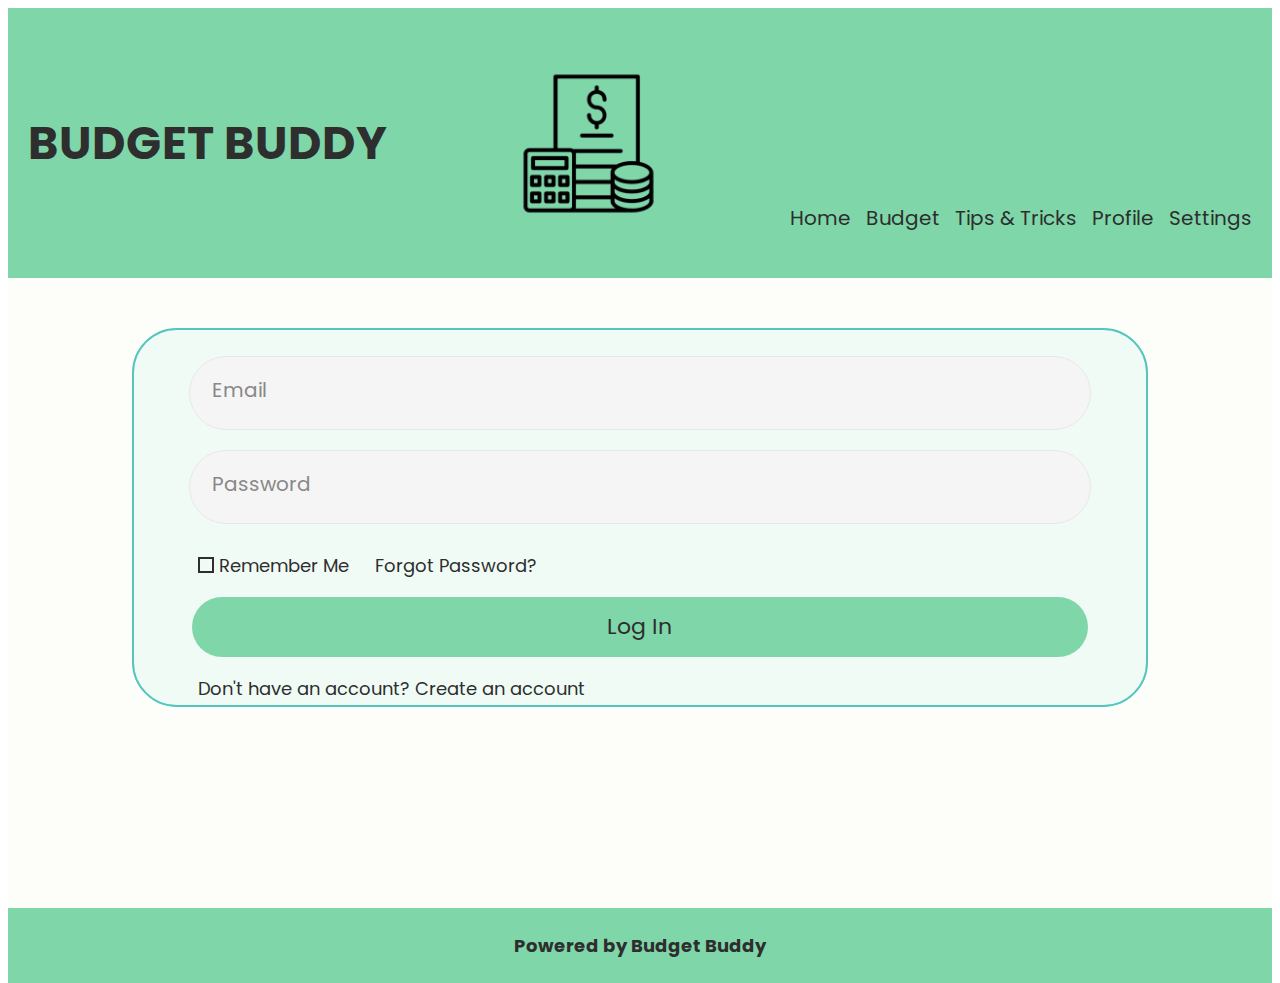
<file: index.html>
<!DOCTYPE HTML>
<html lang="en">
    
<head>
    <meta charset="utf-8">
    <meta name="viewport"
    content ="width=device-width,
        initial-scale=1.0, shrink-to-fit=no">
        <title>Log In Page</title>
    <link href="css/loginstyles.css" rel="stylesheet"
    type="text/css">
</head>

<body>
    <div class = "big-grid">
        <header>
            <h1>
                BUDGET BUDDY
            </h1>
            <div class = "logo">
                <img class = "budget-buddy-logo" src = "img/Budget Buddy Logo.png" alt = "Budget Buddy Company Logo">
            </div>
            <nav class = "navbar">
                <li class = "homenav">
                    <a href = "mainpage.html">
                        Home
                    </a>
                </li>
                <li class = "budgetnav">
                    <a href = "budget.html">
                        Budget
                    </a>
                </li>
                <li class = "tipsnav">
                    <a href = "tips.html">
                        Tips & Tricks
                    </a>
                </li>
                <li class = "profilenav">
                    <a>
                        Profile
                    </a>
                </li>
                <li class = "settingsnav">
                    <a>
                        Settings
                    </a>
                </li>
            </nav>
        </header>
        <div class = "form-container">
            <form action="/" method="post">
                <fieldset>
                    <div class = "email">
                        <input type = "text" id = "your-email" name = "email" placeholder = "Email" value="" required>
                    </div>
                    <div class = "password">
                        <input type = "text" id = "your-password" name = "password" placeholder = "Password" value="" required>
                    </div>
                </fieldset>
                <div class = "below-password">
                    <div class = "remember-me-box">
                    </div>
                    <p class = "remember">
                        Remember Me
                    </p>
                    <p class = "forgot">
                        Forgot Password?
                    </p>
                </div>
                <div class = "login-button">
                    <button id = "login" type = "submit">
                        Log In
                    </button>
                </div>
            </form>
            <div class = "createacct">
                <p class = "donthave">
                    Don't have an account?
                </p>
                <li class = "createaccountli">
                    <a class = "createaccountlink" href = "createacct.html">
                        Create an account
                    </a>
                </li>
            </div>
        </div>
        <footer>
            <p class = "footer-text">
                Powered by Budget Buddy
            </p>
        </footer>
    </div>
</body>

</html>
</file>
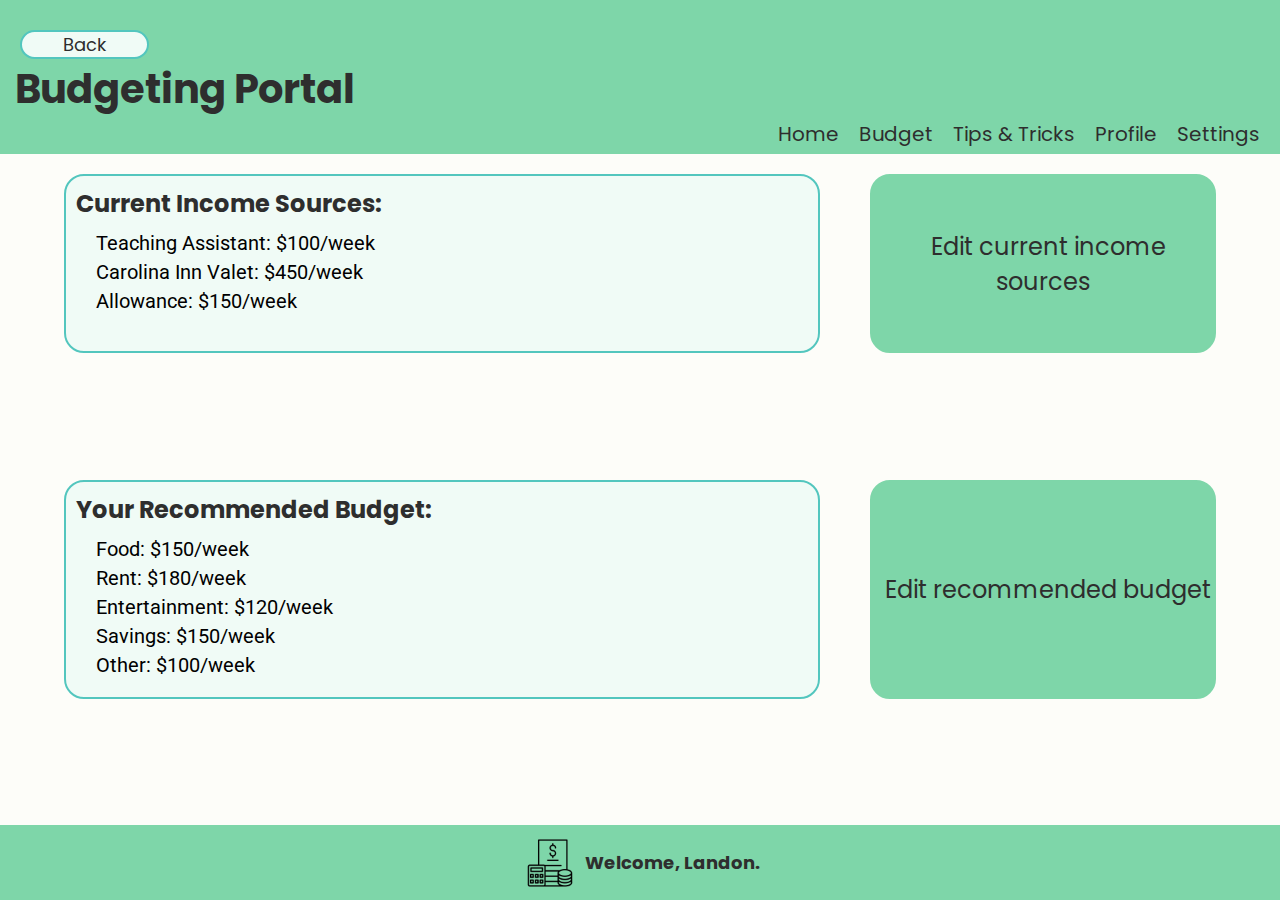
<file: budget.html>
<!DOCTYPE HTML>
<html lang="en">
    
<head>
    <meta charset="utf-8">
    <meta name="viewport"
    content ="width=device-width,
        initial-scale=1.0, shrink-to-fit=no">
        <title>Budgeting Portal</title>
    <link href="css/budgetstyles.css" rel="stylesheet"
    type="text/css">
</head>

<body class = "big-grid">
    <header>
        <div class = "back-button">
            <li class = "backli">
                <a href = "mainpage.html" class = "backa">
                    Back
                </a>
            </li>
        </div>
        <div class = "titlediv">
            <h1 class = "budgettitle">
                Budgeting Portal
            </h1>
        </div>
        <nav class = "navbar">
            <li class = "homenav">
                <a href = "mainpage.html">
                    Home
                </a>
            </li>
            <li class = "budgetnav">
                <a href = "budget.html">
                    Budget
                </a>
            </li>
            <li class = "tipsnav">
                <a href = "tips.html">
                    Tips & Tricks
                </a>
            </li>
            <li class = "profilenav">
                <a>
                    Profile
                </a>
            </li>
            <li class = "settingsnav">
                <a>
                    Settings
                </a>
            </li>
        </nav>
    </header>
    <div class = "main-part">
        <div class = "current-income">
            <h2 class = "income-header">
                Current Income Sources:
            </h2>
            <p class = "income">
                Teaching Assistant: $100/week
            </p>
            <p class = "income">
                Carolina Inn Valet: $450/week
            </p>
            <p class = "income">
                Allowance: $150/week
            </p>
        </div>
        <div class = "edit-income">
            <li class = "editincomelink">
                <a id = "editincomea">
                    Edit current income sources
                </a>
            </li>
        </div>
        <div class = "current-budget">
            <h2 class = "budget-header">
                Your Recommended Budget:
            </h2>
            <p class = "budget">
                Food: $150/week
            </p>
            <p class = "budget">
                Rent: $180/week
            </p>
            <p class = "budget">
                Entertainment: $120/week
            </p>
            <p class = "budget">
                Savings: $150/week
            </p>
            <p class = "budget">
                Other: $100/week
            </p>
        </div>
        <div class = "edit-budget">
            <li class = "editbudgetlink">
                <a id = "editbudgeta">
                    Edit recommended budget
                </a>
            </li>
        </div>
    </div>
    <footer>
        <img class = "budget-buddy-logo" src = "img/Budget Buddy Logo.png" alt = "Budget Buddy Company Logo">
        <p class = "footer-text">
            Welcome, Landon.
        </p>
    </footer>
</body>

</html>
</file>
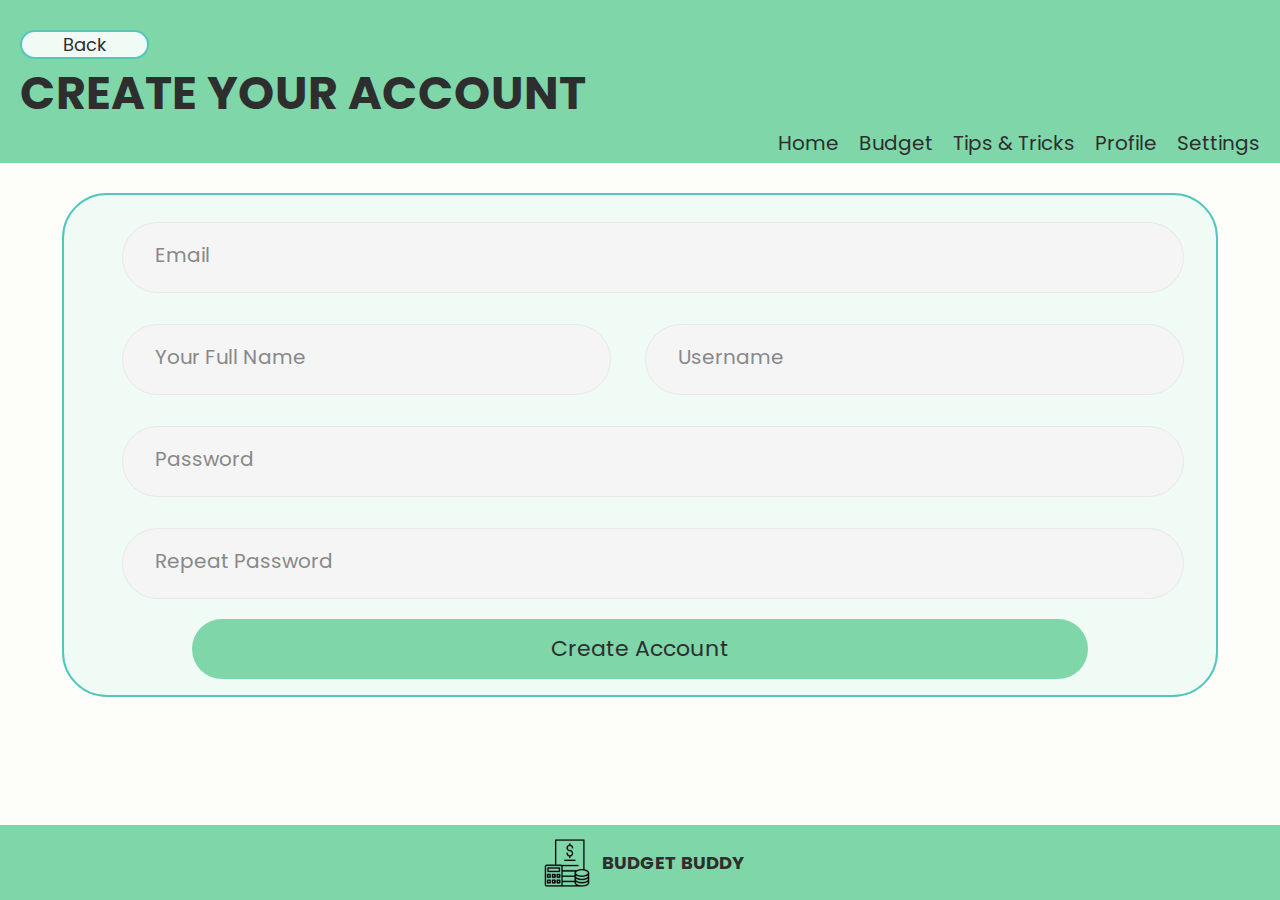
<file: createacct.html>
<!DOCTYPE HTML>
<html lang="en">
    
<head>
    <meta charset="utf-8">
    <meta name="viewport"
    content ="width=device-width,
        initial-scale=1.0, shrink-to-fit=no">
        <title>Create Account Page</title>
    <link href="css/createacctstyles.css" rel="stylesheet"
    type="text/css">
</head>

<body class = "big-grid">
    <header>
        <div class = "back-button">
            <li class = "backli">
                <a href = "index.html" class = "backa">
                    Back
                </a>
            </li>
        </div>
        <h1 class = "createaccttitle">
            CREATE YOUR ACCOUNT
        </h1>
        <nav class = "navbar">
            <li class = "homenav">
                <a href = "mainpage.html">
                    Home
                </a>
            </li>
            <li class = "budgetnav">
                <a href = "budget.html">
                    Budget
                </a>
            </li>
            <li class = "tipsnav">
                <a href = "tips.html">
                    Tips & Tricks
                </a>
            </li>
            <li class = "profilenav">
                <a>
                    Profile
                </a>
            </li>
            <li class = "settingsnav">
                <a>
                    Settings
                </a>
            </li>
        </nav>
    </header>
    <div class = "form-container">
        <form action ="/" method = "post">
            <fieldset>
                <div class = "email">
                    <input type = "text" id = "your-email" name = "email" placeholder = "Email" value="" required>
                </div>
                <div class = "name">
                    <input type = "text" id = "your-name" name = "name" placeholder = "Your Full Name" value="" required>
                </div>
                <div class = "username">
                    <input type = "text" id = "your-username" name = "username" placeholder = "Username" value="" required>
                </div>
                <div class = "password">
                    <input type = "text" id = "your-password" name = "password" placeholder = "Password" value="" required>
                </div>
                <div class = "repeat-password">
                    <input type = "text" id = "your-password" name = "repeat-password" placeholder = "Repeat Password" value="" required>
                </div>
            </fieldset>
            <div class = "createacct-button">
                <button id = "createacct" type = "submit">
                    Create Account
                </button>
            </div>
        </form>
    </div>
    <footer>
        <img class = "budget-buddy-logo" src = "img/Budget Buddy Logo.png" alt = "Budget Buddy Company Logo">
        <p class = "footer-text">
            BUDGET BUDDY
        </p>
    </footer>
</body>

</html>
</file>
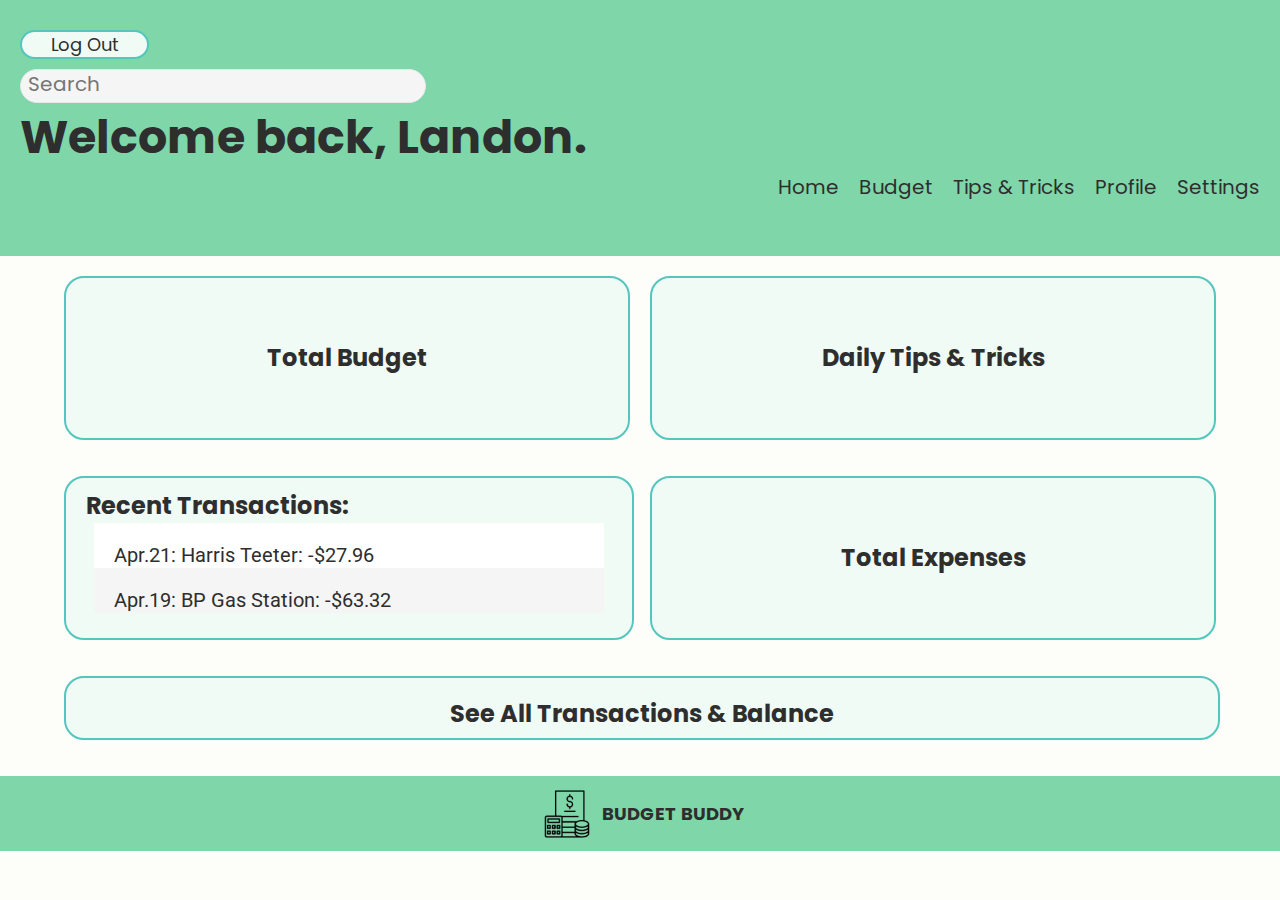
<file: mainpage.html>
<!DOCTYPE HTML>
<html lang="en">
    
<head>
    <meta charset="utf-8">
    <meta name="viewport"
    content ="width=device-width,
        initial-scale=1.0, shrink-to-fit=no">
        <title>Main Page</title>
    <link href="css/mainpagestyles.css" rel="stylesheet"
    type="text/css">
</head>

<body class = "big-grid">
    <header>
        <div class = "back-button">
            <li class = "backli">
                <a href = "index.html" class = "backa">
                    Log Out
                </a>
            </li>
        </div>
        <div class = "searchbar">
            <input type = "text" id = "search" placeholder = "Search" value="">
        </div>
        <h1 class = "mainpagetitle">
            Welcome back, Landon.
        </h1>
        <nav class = "navbar">
            <li class = "homenav">
                <a href = "mainpage.html">
                    Home
                </a>
            </li>
            <li class = "budgetnav">
                <a href = "budget.html">
                    Budget
                </a>
            </li>
            <li class = "tipsnav">
                <a href = "tips.html">
                    Tips & Tricks
                </a>
            </li>
            <li class = "profilenav">
                <a>
                    Profile
                </a>
            </li>
            <li class = "settingsnav">
                <a>
                    Settings
                </a>
            </li>
        </nav>
    </header>
    <div class = "maininfo">
        <div class = "firstrow">
            <div class = "budget">
                <li class = "budgetlink">
                    <a href = "budget.html" id = "total-budget">
                        Total Budget
                    </a>
                </li>
            </div>
            <div class = "tips">
                <li class = "tipslink">
                    <a href = "tips.html" id = "daily-tips">
                        Daily Tips & Tricks
                    </a>
                </li>
            </div>
            <div class = "expenses">
                <li class = "expenseslink">
                    <a id = "total-expenses">
                        Total Expenses
                    </a>
                </li>
            </div>
        </div>
        <div class = "secondrow">
            <div>
                <li class = "transactionslink">
                    <a class = "recenttransactions">
                        Recent Transactions:
                    </a>
                </li>
                <div class = "ht-purchase">
                    <p class = "ht">
                        Apr.21: Harris Teeter: -$27.96
                    </p>
                </div>
                <div class = "gas-purchase">
                    <p class = "gas">
                        Apr.19: BP Gas Station: -$63.32
                    </p>
                </div>
            </div>
        </div>
        <div class = "transactionsnav">
            <li class = "transactionslink">
                <a>
                    See All Transactions & Balance
                </a>
            </li>
        </div>
    </div>
    <footer>
        <img class = "budget-buddy-logo" src = "img/Budget Buddy Logo.png" alt = "Budget Buddy Company Logo">
        <p class = "footer-text">
            BUDGET BUDDY
        </p>
    </footer>
</body>

</html>
</file>
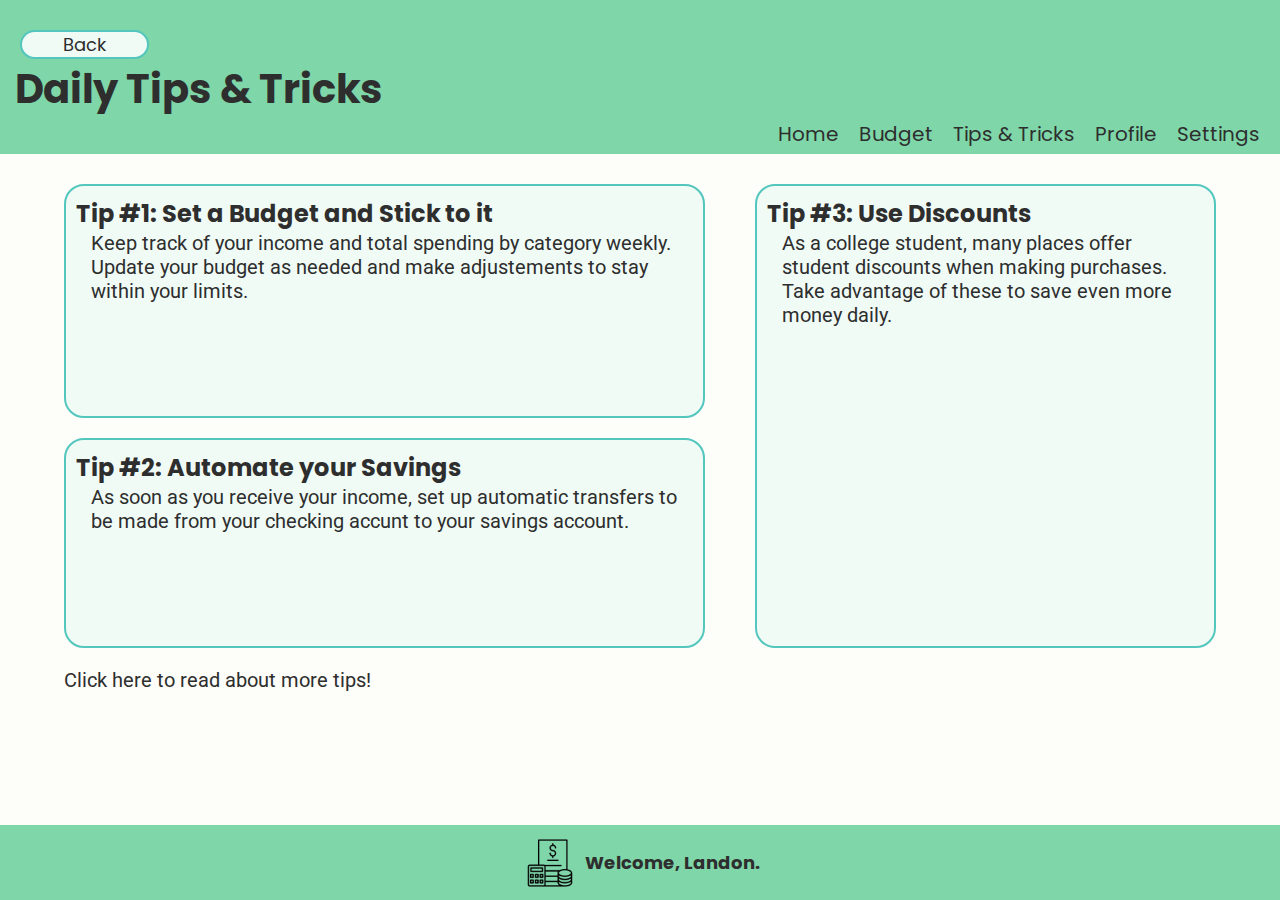
<file: tips.html>
<!DOCTYPE HTML>
<html lang="en">
    
<head>
    <meta charset="utf-8">
    <meta name="viewport"
    content ="width=device-width,
        initial-scale=1.0, shrink-to-fit=no">
        <title>Tips & Tricks</title>
    <link href="css/tipsstyles.css" rel="stylesheet"
    type="text/css">
</head>

<body class = "big-grid">
    <header>
        <div class = "back-button">
            <li class = "backli">
                <a href = "mainpage.html" class = "backa">
                    Back
                </a>
            </li>
        </div>
        <div class = "titlediv">
            <h1 class = "budgettitle">
                Daily Tips & Tricks
            </h1>
        </div>
        <nav class = "navbar">
            <li class = "homenav">
                <a href = "mainpage.html">
                    Home
                </a>
            </li>
            <li class = "budgetnav">
                <a href = "budget.html">
                    Budget
                </a>
            </li>
            <li class = "tipsnav">
                <a href = "tips.html">
                    Tips & Tricks
                </a>
            </li>
            <li class = "profilenav">
                <a>
                    Profile
                </a>
            </li>
            <li class = "settingsnav">
                <a>
                    Settings
                </a>
            </li>
        </nav>
    </header>
    <div class = "main-part">
        <div class = "tip-container1">
            <h2 class = "tip-header">
                Tip #1: Set a Budget and Stick to it
            </h2>
            <p class = "tip-writing">
                Keep track of your income and total spending by category weekly. 
                Update your budget as needed and make adjustements to stay within 
                your limits.
            </p>
        </div>
        <div class = "tip-container2">
            <h2 class = "tip-header">
                Tip #2: Automate your Savings
            </h2>
            <p class = "tip-writing">
                As soon as you receive your income, set up automatic transfers 
                to be made from your checking accunt to your savings account.
            </p>
        </div>
        <div class = "tip-container3">
            <h2 class = "tip-header">
                Tip #3: Use Discounts
            </h2>
            <p class = "tip-writing">
                As a college student, many places offer student discounts when
                making purchases. Take advantage of these to save even more money
                daily.
            </p>
        </div>
        <li class = "read-more-li">
            <a class = "read-more-a">
                Click here to read about more tips!
            </a>
        </li>
    </div>
    <footer>
        <img class = "budget-buddy-logo" src = "img/Budget Buddy Logo.png" alt = "Budget Buddy Company Logo">
        <p class = "footer-text">
            Welcome, Landon.
        </p>
    </footer>
</body>

</html>
</file>
<file: css/loginstyles.css>
@import url('https://fonts.googleapis.com/css2?family=Poppins:ital,wght@0,100;0,200;0,300;0,400;0,500;0,600;0,700;0,800;0,900;1,100;1,200;1,300;1,400;1,500;1,600;1,700;1,800;1,900&family=Roboto:ital,wght@0,100..900;1,100..900&display=swap');
.big-grid{
    display: grid;
    grid-template-rows: 40% 60%;
    grid-template-areas:
        "header"
        "bottom";
    margin: 0 auto;
    height: 100vh;
    width: 100%;
    background-color: #fdfdf9;
}
header{
    background-color: #7ED6A9;
    grid-area: header;
    display: grid;
    grid-template-rows: 1fr 1fr;
    grid-template-areas:
        "title"
        "logo";
    align-items: center;
    justify-items: center;
}
h1{
    grid-area: title;
    font-family: "Poppins", sans-serif;
    font-weight: 700;
    font-style: normal;
    color: #2E2E2E;
    font-size: 40px;
    margin: 0;
}
.logo{
    grid-area: logo;
    display: flex;
    justify-content: center;
    align-items: center;
    width: 100%;
    height: 100%;
}
.budget-buddy-logo{
    max-width: 140px;
    width: 100%;
    height: auto;
}
.navbar{
    width: 80%;
    display: flex;
    justify-content: space-around;
    margin-bottom: 5px;
}
.homenav, .budgetnav, .tipsnav, .profilenav, .settingsnav{
    list-style: none;
}
.homenav a, .budgetnav a, .tipsnav a, .profilenav a, .settingsnav a{
    text-decoration: none;
    font-family: "Poppins", sans-serif;
    font-weight: 400;
    font-style: normal;
    font-size: 16px;
    color: #2E2E2E;
}
.navbar li a:hover, .navbarli a:focus{
    text-decoration: underline;
    text-decoration-color: #2E2E2E;
    cursor: pointer;
    background-color: #D5F2EA;
}
.form-container{
    margin-top: 45px;
    width: 90%;
    height: 315px;
    background-color: #F0FBF6;
    justify-self: center;
    border: 2px solid;
    border-color: #53C6BE;
    border-radius: 45px;
}
fieldset{
    border: none;
    justify-self: center;
}
#your-email{
    background-color: #F5F5F5;
    border: 1px solid;
    border-color: #E8E8E8;
    width: 70vw;
    height: 50px;
    margin-top: 20px;
    border-radius: 45px;
    margin-bottom: 20px;
}
#your-email::placeholder{
    color: #888888;
    font-family: "Poppins", sans-serif;
    font-weight: 400;
    font-style: normal;
    font-size: 16px;
    padding-left: 20px;
}
#your-password{
    background-color: #F5F5F5;
    border: 1px solid;
    border-color: #E8E8E8;
    width: 70vw;
    height: 50px;
    border-radius: 45px;
    margin: 0;
}
#your-password::placeholder{
    color: #888888;
    font-family: "Poppins", sans-serif;
    font-weight: 400;
    font-style: normal;
    font-size: 16px;
    padding-left: 20px;
}
.below-password{
    display: flex;
    margin-top: 0px;
    margin-left: 10vw;
}
.remember-me-box{
    border: 2px solid;
    border-color: #2E2E2E;
    width: 7px;
    height: 7px;
    align-self: center;
    margin-right: 5px;
}
.remember{
    color: #2E2E2E;
    font-family: "Poppins", sans-serif;
    font-weight: 400;
    font-style: normal;
    font-size: 16px;
    align-self: center;
}
.forgot{
    color: #2E2E2E;
    font-family: "Poppins", sans-serif;
    font-weight: 400;
    font-style: normal;
    font-size: 16px;
    align-self: center;
    margin-left: 2vw;
}
.forgot:hover, .forgot:focus{
    text-decoration: underline;
    text-decoration-color: #53C6BE;
    cursor: pointer;
}
.login-button{
    justify-self: center;
}
#login{
    background-color: #7ED6A9;
    border: none;
    width: 70vw;
    height: 45px;
    border-radius: 45px;
    font-family: "Poppins", sans-serif;
    font-weight: 400;
    font-style: normal;
    font-size: 20px;
    color: #2E2E2E;
}
#login:hover, #login:focus{
    cursor: pointer;
    text-decoration: underline;
    text-decoration-color: #2E2E2E;
    border: 2px solid;
    border-color: #7ED6A9;
    background-color: #fdfdf9;
}
.createacct{
    display: flex;
    margin-left: 9vw;
    background: transparent;
}
.donthave{
    color: #2E2E2E;
    font-family: "Poppins", sans-serif;
    font-weight: 400;
    font-style: normal;
    font-size: 16px;
}
.createaccountli{
    display: flex;
    align-self: center;
    margin-left: 5px;
}
.createaccountlink{
    background: transparent;
    border: none;
    font-family: "Poppins", sans-serif;
    font-weight: 400;
    font-style: normal;
    font-size: 16px;
    color: #2E2E2E;
    text-decoration: none;
    list-style: none;
}
.createaccountlink:hover, .createaccountlink:focus{
    text-decoration: underline;
    cursor: pointer;
}
footer{
    background-color: #7ED6A9;
    height: 60px;
    display: flex;
    justify-content: center;
    width: 100%;
    align-items: center;
    justify-items: center;
}
.footer-text{
    font-family: "Poppins", sans-serif;
    font-weight: 700;
    font-style: normal;
    color: #2E2E2E;
    font-size: 16px;
    margin: 0;
}

@media screen and (min-width: 768px) {
    .big-grid{
        display: grid;
        grid-template-rows: 30% 70%;
        grid-template-areas:
            "header"
            "bottom";
        margin: 0 auto;
        height: 100vh;
        width: 100%;
        background-color: #fdfdf9;
    }
    header{
        background-color: #7ED6A9;
        grid-area: header;
        display: flex;
        justify-content: space-between;
        align-items: center;
        padding: 20px;
    }
    h1{
        font-family: "Poppins", sans-serif;
        font-weight: 700;
        font-style: normal;
        color: #2E2E2E;
        font-size: 46px;
        margin: 0;
        white-space: nowrap;
    }
    .logo{
        display: flex;
        justify-content: center;
        align-items: center;
    }
    .budget-buddy-logo{  
        max-width: 175px; 
    }
    .navbar{
        display: flex;
        gap: 15px;
        justify-content: flex-end;
        align-items: center;
        white-space: nowrap;
        margin-top: 155px;
    }
    .homenav, .budgetnav, .tipsnav, .profilenav, .settingsnav{
        list-style: none;
    }
    .homenav a, .budgetnav a, .tipsnav a, .profilenav a, .settingsnav a{
        text-decoration: none;
        font-family: "Poppins", sans-serif;
        font-weight: 400;
        font-style: normal;
        font-size: 20px;
        color: #2E2E2E;
    }
    .navbar li a:hover, .navbarli a:focus{
        text-decoration: underline;
        text-decoration-color: #2E2E2E;
        cursor: pointer;
        background-color: #D5F2EA;
    }
    .form-container{
        margin-top: 50px;
        width: 80%;
        height: 375px;
        background-color: #F0FBF6;
        justify-self: center;
        border: 2px solid;
        border-color: #53C6BE;
        border-radius: 45px;
    }
    fieldset{
        border: none;
        justify-self: center;
    }
    #your-email{
        background-color: #F5F5F5;
        border: 1px solid;
        border-color: #E8E8E8;
        width: 70vw;
        height: 70px;
        margin-top: 20px;
        border-radius: 45px;
        margin-bottom: 20px;
    }
    #your-email::placeholder{
        color: #888888;
        font-family: "Poppins", sans-serif;
        font-weight: 400;
        font-style: normal;
        font-size: 20px;
        padding-left: 20px;
    }
    #your-password{
        background-color: #F5F5F5;
        border: 1px solid;
        border-color: #E8E8E8;
        width: 70vw;
        height: 70px;
        border-radius: 45px;
        margin: 0;
    }
    #your-password::placeholder{
        color: #888888;
        font-family: "Poppins", sans-serif;
        font-weight: 400;
        font-style: normal;
        font-size: 20px;
        padding-left: 20px;
    }
    .below-password{
        display: flex;
        margin-top: 0px;
        margin-left: 5vw;
    }
    .remember-me-box{
        border: 2px solid;
        border-color: #2E2E2E;
        width: 12px;
        height: 12px;
        align-self: center;
        margin-right: 5px;
    }
    .remember{
        color: #2E2E2E;
        font-family: "Poppins", sans-serif;
        font-weight: 400;
        font-style: normal;
        font-size: 18px;
        align-self: center;
    }
    .forgot{
        color: #2E2E2E;
        font-family: "Poppins", sans-serif;
        font-weight: 400;
        font-style: normal;
        font-size: 18px;
        align-self: center;
        margin-left: 2vw;
    }
    .forgot:hover, .forgot:focus{
        text-decoration: underline;
        text-decoration-color: #2E2E2E;
        cursor: pointer;
    }
    .login-button{
        justify-self: center;
    }
    #login{
        background-color: #7ED6A9;
        border: none;
        width: 70vw;
        height: 60px;
        border-radius: 45px;
        font-family: "Poppins", sans-serif;
        font-weight: 400;
        font-style: normal;
        font-size: 22px;
        color: #2E2E2E;
    }
    #login:hover, #login:focus{
        cursor: pointer;
        text-decoration: underline;
        text-decoration-color: #2E2E2E;
        border: 2px solid;
        border-color: #7ED6A9;
        background-color: #fdfdf9;
    }
    .createacct{
        display: flex;
        margin-left: 5vw;
        background: transparent;
    }
    .donthave{
        color: #2E2E2E;
        font-family: "Poppins", sans-serif;
        font-weight: 400;
        font-style: normal;
        font-size: 18px;
    }
    .createaccountli{
        display: flex;
        align-self: center;
        margin-left: 5px;
    }
    .createaccountlink{
        background: transparent;
        border: none;
        font-family: "Poppins", sans-serif;
        font-weight: 400;
        font-style: normal;
        font-size: 18px;
        color: #2E2E2E;
        text-decoration: none;
        list-style: none;
    }
    .createaccountlink:hover, .createaccountlink:focus{
        text-decoration: underline;
        cursor: pointer;
    }
    footer{
        background-color: #7ED6A9;
        height: 75px;
        display: flex;
        justify-content: center;
        width: 100%;
        align-items: center;
        justify-items: center;
    }
    .footer-text{
        font-family: "Poppins", sans-serif;
        font-weight: 700;
        font-style: normal;
        color: #2E2E2E;
        font-size: 18px;
        margin: 0;
    }
}
</file>
<file: css/budgetstyles.css>
@import url('https://fonts.googleapis.com/css2?family=Poppins:ital,wght@0,100;0,200;0,300;0,400;0,500;0,600;0,700;0,800;0,900;1,100;1,200;1,300;1,400;1,500;1,600;1,700;1,800;1,900&family=Roboto:ital,wght@0,100..900;1,100..900&display=swap');
.big-grid{
    display: grid;
    grid-template-rows: auto auto;
    grid-template-areas:
        "header"
        "bottom";
    margin: 0 auto;
    height: 100vh;
    width: 100%;
    background-color: #fdfdf9;
}
header{
    background-color: #7ED6A9;
    grid-area: header;
    width: 100%;
}
.back-button{
    background-color: #F0FBF6;
    width: 125px;
    height: 25px;
    border: 2px solid;
    border-color: #53C6BE;
    border-radius: 45px;
    margin-left: 20px;
    margin-top: 30px;
    display: flex;
    justify-content: center; 
    align-items: center; 
}
.backli{
    list-style: none;
}
.backa{
    text-decoration: none;
    align-self: center;
    color: #2E2E2E;
    font-family: "Poppins", sans-serif;
    font-weight: 400;
    font-style: normal;
    font-size: 18px;
}
.back-button:hover, .back-button:focus{
    background-color: #D5F2EA;
    border-color: #2BA79D;
    cursor: pointer;
}
.titlediv{
    width: 50%;
}
.budgettitle{
    font-family: "Poppins", sans-serif;
    font-weight: 700;
    font-style: normal;
    color: #2E2E2E;
    font-size: 40px;
    margin: 0 auto;
    margin-left: 15px; 
}
.navbar{
    margin: 0 auto;
    width: 80%;
    display: flex;
    justify-content: space-around;
    margin-bottom: 5px;
    text-align: center;
}
.homenav, .budgetnav, .tipsnav, .profilenav, .settingsnav{
    list-style: none;
}
.homenav a, .budgetnav a, .tipsnav a, .profilenav a, .settingsnav a{
    text-decoration: none;
    font-family: "Poppins", sans-serif;
    font-weight: 400;
    font-style: normal;
    font-size: 16px;
    color: #2E2E2E;
}
.navbar li a:hover, .navbarli a:focus{
    text-decoration: underline;
    text-decoration-color: #2E2E2E;
    cursor: pointer;
    background-color: #D5F2EA;
}
.main-part{
    width: 90%;
    margin: 0 auto;
    margin-top: 20px;
}
.current-income{
    background-color: #F0FBF6;
    border: 2px solid;
    border-color: #53C6BE;
    border-radius: 20px;
    height: 175px;
}
.income-header{
    text-decoration: none;
    color: #2E2E2E;
    font-family: "Poppins", sans-serif;
    font-weight: 700;
    font-style: normal;
    font-size: 20px;
    padding-left: 10px;
    padding-top: 10px;
    margin-top: 0;
}
.income{
    font-family: "Roboto", sans-serif;
    font-optical-sizing: auto;
    font-weight: 400;
    font-style: normal;
    font-size: 18px;
    margin: 5px;
    padding-left: 25px;
}
.edit-income{
    background-color: #7ED6A9;
    width: 300px;
    margin-top: 5px;
    margin-bottom: 25px;
    height: 45px;
    border-radius: 20px;
    list-style: none;
    align-content: center;
}
.editincomelink a{
    font-family: "Poppins", sans-serif;
    font-weight: 400;
    font-style: normal;
    font-size: 20px;
    color: #2E2E2E;
    text-decoration: none;
    padding-left: 10px;
}
.current-budget{
    background-color: #F0FBF6;
    border: 2px solid;
    border-color: #53C6BE;
    border-radius: 20px;
    height: 215px;
}
.budget-header{
    text-decoration: none;
    color: #2E2E2E;
    font-family: "Poppins", sans-serif;
    font-weight: 700;
    font-style: normal;
    font-size: 20px;
    padding-left: 10px;
    padding-top: 10px;
    margin-top: 0;
}
.budget{
    font-family: "Roboto", sans-serif;
    font-optical-sizing: auto;
    font-weight: 400;
    font-style: normal;
    font-size: 18px;
    margin: 5px;
    padding-left: 25px;
}
.edit-budget{
    background-color: #7ED6A9;
    width: 300px;
    margin-top: 5px;
    margin-bottom: 20px;
    height: 45px;
    border-radius: 20px;
    list-style: none;
    align-content: center;
}
.editbudgetlink a{
    font-family: "Poppins", sans-serif;
    font-weight: 400;
    font-style: normal;
    font-size: 20px;
    color: #2E2E2E;
    text-decoration: none;
    padding-left: 10px;
}
.edit-income:hover, .edit-income:focus, .edit-budget:hover, .edit-budget:focus{
    cursor: pointer;
    text-decoration: underline;
    text-decoration-color: #2E2E2E;
    border: none;
}
footer{
    background-color: #7ED6A9;
    height: 60px;
    display: flex;
    justify-content: center;
    width: 100%;
    align-items: center;
    justify-items: center;
}
.budget-buddy-logo{
    max-width: 60px;
    width: 100%;
    height: auto;
    margin-right: 5px;
}
.footer-text{
    font-family: "Poppins", sans-serif;
    font-weight: 700;
    font-style: normal;
    color: #2E2E2E;
    font-size: 16px;
    margin: 0;
}
@media screen and (min-width: 768px) {
    .big-grid{
        display: grid;
        grid-template-rows: auto 1fr;
        grid-template-areas:
            "header"
            "bottom";
        margin: 0 auto;
        height: 100vh;
        width: 100%;
        background-color: #fdfdf9;
    }
    header{
        background-color: #7ED6A9;
        grid-area: header;
        grid-template-columns: auto 1fr;
        align-items: flex-start;
        position: relative;
    }
    .back-button{
        background-color: #F0FBF6;
        width: 125px;
        height: 25px;
        border: 2px solid;
        border-color: #53C6BE;
        border-radius: 45px;
        margin-left: 20px;
        margin-top: 30px;
        display: flex;
        justify-content: center; 
        align-items: center; 
    }
    .backli{
        list-style: none;
    }
    .backa{
        text-decoration: none;
        align-self: center;
        color: #2E2E2E;
        font-family: "Poppins", sans-serif;
        font-weight: 400;
        font-style: normal;
        font-size: 18px;
    }
    .back-button:hover, .back-button:focus{
        background-color: #D5F2EA;
        border-color: #2BA79D;
        cursor: pointer;
    }
    .createaccttitle{
        font-family: "Poppins", sans-serif;
        font-weight: 700;
        font-style: normal;
        color: #2E2E2E;
        font-size: 46px;
        margin: 0 auto;
        text-align: left;
        padding-left: 20px;
    }
    .navbar{
        grid-column: 2/3;
        align-self: flex-end;
        gap: 20px;
        display: flex;
        justify-content: flex-end;
        margin-bottom: 5px;
        text-align: center;
        margin-right: 20px;
    }
    .homenav, .budgetnav, .tipsnav, .profilenav, .settingsnav{
        list-style: none;
    }
    .homenav a, .budgetnav a, .tipsnav a, .profilenav a, .settingsnav a{
        text-decoration: none;
        font-family: "Poppins", sans-serif;
        font-weight: 400;
        font-style: normal;
        font-size: 20px;
        color: #2E2E2E;
    }
    .navbar li a:hover, .navbarli a:focus{
        text-decoration: underline;
        text-decoration-color: #2E2E2E;
        cursor: pointer;
        background-color: #D5F2EA;
    }
    .main-part{
        width: 90%;
        margin: 0 auto;
        margin-top: 20px;
        display: grid;
        grid-template-columns: 70% 30%;
        grid-template-rows: auto auto;
        grid-template-areas:
            "income editincome"
            "budget editbudget";
    }
    .current-income{
        grid-area: income;
    }
    .edit-income{
        grid-area: editincome;
    }
    .current-budget{
        grid-area: budget;
    }
    .edit-budget{
        grid-area: editbudget;
    }
    .current-income{
        background-color: #F0FBF6;
        border: 2px solid;
        border-color: #53C6BE;
        border-radius: 20px;
        height: 175px;
        margin-right: 50px;
        margin-bottom: 20px;
    }
    .income-header{
        text-decoration: none;
        color: #2E2E2E;
        font-family: "Poppins", sans-serif;
        font-weight: 700;
        font-style: normal;
        font-size: 24px;
        padding-left: 10px;
        padding-top: 10px;
        margin-bottom: 10px;
    }
    .income{
        font-family: "Roboto", sans-serif;
        font-optical-sizing: auto;
        font-weight: 400;
        font-style: normal;
        font-size: 20px;
        padding-left: 25px;
        margin-top: 0px;
    }
    .edit-income{
        background-color: #7ED6A9;
        width: auto;
        height: 175px;
        border: 2px solid;
        border-color: #7ED6A9;
        border-radius: 20px;
        list-style: none;
        text-align: center;
        justify-content: center;
        margin: 0;
        margin-bottom: 20px;
    }
    .editincomelink a{
        font-family: "Poppins", sans-serif;
        font-weight: 400;
        font-style: normal;
        font-size: 24px;
        color: #2E2E2E;
        text-decoration: none;
        padding-left: 10px;
    }
    .current-budget{
        background-color: #F0FBF6;
        border: 2px solid;
        border-color: #53C6BE;
        border-radius: 20px;
        height: 215px;
        margin-bottom: 20px;
        margin-right: 50px;
    }
    .budget-header{
        text-decoration: none;
        color: #2E2E2E;
        font-family: "Poppins", sans-serif;
        font-weight: 700;
        font-style: normal;
        font-size: 24px;
        padding-left: 10px;
        padding-top: 10px;
        margin-top: 0;
        margin-bottom: 10px;
    }
    .budget{
        font-family: "Roboto", sans-serif;
        font-optical-sizing: auto;
        font-weight: 400;
        font-style: normal;
        font-size: 20px;
        padding-left: 25px;
        margin-top: 0px;
    }
    .edit-budget{
        background-color: #7ED6A9;
        width: auto;
        height: 215px;
        border-radius: 20px;
        border: 2px solid;
        border-color: #7ED6A9;
        list-style: none;
        text-align: center;
        justify-content: center;
        margin: 0;
    }
    .editbudgetlink a{
        font-family: "Poppins", sans-serif;
        font-weight: 400;
        font-style: normal;
        font-size: 24px;
        color: #2E2E2E;
        text-decoration: none;
        padding-left: 10px;
    }
    .edit-income:hover, .edit-income:focus, .edit-budget:hover, .edit-budget:focus{
        cursor: pointer;
        text-decoration: underline;
        text-decoration-color: #2E2E2E;
        border: 2px solid;
        border-color: #7ED6A9;
        background-color: #fdfdf9;
    }
    footer{
        background-color: #7ED6A9;
        height: 75px;
        display: flex;
        justify-content: center;
        width: 100%;
        align-items: center;
        justify-items: center;
    }
    .budget-buddy-logo{
        max-width: 60px;
        width: 100%;
        height: auto;
        margin-right: 5px;
    }
    .footer-text{
        font-family: "Poppins", sans-serif;
        font-weight: 700;
        font-style: normal;
        color: #2E2E2E;
        font-size: 18px;
        margin: 0;
    }
}
</file>
<file: css/createacctstyles.css>
@import url('https://fonts.googleapis.com/css2?family=Poppins:ital,wght@0,100;0,200;0,300;0,400;0,500;0,600;0,700;0,800;0,900;1,100;1,200;1,300;1,400;1,500;1,600;1,700;1,800;1,900&family=Roboto:ital,wght@0,100..900;1,100..900&display=swap');
.big-grid{
    display: grid;
    grid-template-rows: auto auto;
    grid-template-areas:
        "header"
        "bottom";
    margin: 0 auto;
    height: 100vh;
    width: 100%;
    background-color: #fdfdf9;
}
header{
    background-color: #7ED6A9;
    grid-area: header;
}
.back-button{
    background-color: #F0FBF6;
    width: 125px;
    height: 25px;
    border: 2px solid;
    border-color: #53C6BE;
    border-radius: 45px;
    margin-left: 20px;
    margin-top: 30px;
    display: flex;
    justify-content: center; 
    align-items: center; 
}
.backli{
    list-style: none;
}
.backa{
    text-decoration: none;
    align-self: center;
    color: #2E2E2E;
    font-family: "Poppins", sans-serif;
    font-weight: 400;
    font-style: normal;
    font-size: 18px;
}
.back-button:hover, .back-button:focus{
    background-color: #D5F2EA;
    border-color: #2BA79D;
    cursor: pointer;
}
.createaccttitle{
    font-family: "Poppins", sans-serif;
    font-weight: 700;
    font-style: normal;
    color: #2E2E2E;
    font-size: 40px;
    margin: 0 auto;
    text-align: center;
}
.navbar{
    margin: 0 auto;
    width: 80%;
    display: flex;
    justify-content: space-around;
    margin-bottom: 5px;
    text-align: center;
}
.homenav, .budgetnav, .tipsnav, .profilenav, .settingsnav{
    list-style: none;
}
.homenav a, .budgetnav a, .tipsnav a, .profilenav a, .settingsnav a{
    text-decoration: none;
    font-family: "Poppins", sans-serif;
    font-weight: 400;
    font-style: normal;
    font-size: 16px;
    color: #2E2E2E;
}
.navbar li a:hover, .navbarli a:focus{
    text-decoration: underline;
    text-decoration-color: #2E2E2E;
    cursor: pointer;
    background-color: #D5F2EA;
}
.form-container{
    margin-top: 30px;
    width: 90%;
    height: 425px;
    background-color: #F0FBF6;
    justify-self: center;
    border: 2px solid;
    border-color: #53C6BE;
    border-radius: 45px;
}
fieldset{
    border: none;
    justify-self: center;
}
input{
    background-color: #F5F5F5;
    border: 1px solid;
    border-color: #E8E8E8;
    width: 70vw;
    height: 45px;
    margin-top: 11px;
    border-radius: 45px;
    margin-bottom: 10px;
}
input::placeholder{
    color: #888888;
    font-family: "Poppins", sans-serif;
    font-weight: 400;
    font-style: normal;
    font-size: 16px;
    padding-left: 20px;
}
.createacct-button{
    justify-self: center;
}
#createacct{
    background-color: #7ED6A9;
    border: none;
    width: 70vw;
    height: 45px;
    border-radius: 45px;
    font-family: "Poppins", sans-serif;
    font-weight: 400;
    font-style: normal;
    font-size: 20px;
    color: #2E2E2E;
}
#createacct:hover, #createacct:focus{
    cursor: pointer;
    text-decoration: underline;
    text-decoration-color: #2E2E2E;
    border: 2px solid;
    border-color: #7ED6A9;
    background-color: #fdfdf9;
}
footer{
    background-color: #7ED6A9;
    height: 60px;
    display: flex;
    justify-content: center;
    width: 100%;
    align-items: center;
    justify-items: center;
    margin-top: 20px;
}
.budget-buddy-logo{
    max-width: 60px;
    width: 100%;
    height: auto;
    margin-right: 5px;
}
.footer-text{
    font-family: "Poppins", sans-serif;
    font-weight: 700;
    font-style: normal;
    color: #2E2E2E;
    font-size: 16px;
    margin: 0;
}

@media screen and (min-width: 768px) {
    .big-grid{
        display: grid;
        grid-template-rows: auto 1fr;
        grid-template-areas:
            "header"
            "bottom";
        margin: 0 auto;
        height: 100vh;
        width: 100%;
        background-color: #fdfdf9;
    }
    header{
        background-color: #7ED6A9;
        grid-area: header;
        grid-template-columns: auto 1fr;
        align-items: flex-start;
        position: relative;
    }
    .back-button{
        background-color: #F0FBF6;
        width: 125px;
        height: 25px;
        border: 2px solid;
        border-color: #53C6BE;
        border-radius: 45px;
        margin-left: 20px;
        margin-top: 30px;
        display: flex;
        justify-content: center; 
        align-items: center; 
    }
    .backli{
        list-style: none;
    }
    .backa{
        text-decoration: none;
        align-self: center;
        color: #2E2E2E;
        font-family: "Poppins", sans-serif;
        font-weight: 400;
        font-style: normal;
        font-size: 18px;
    }
    .back-button:hover, .back-button:focus{
        background-color: #D5F2EA;
        border-color: #2BA79D;
        cursor: pointer;
    }
    .createaccttitle{
        font-family: "Poppins", sans-serif;
        font-weight: 700;
        font-style: normal;
        color: #2E2E2E;
        font-size: 46px;
        margin: 0 auto;
        text-align: left;
        padding-left: 20px;
    }
    .navbar{
        grid-column: 2/3;
        align-self: flex-end;
        gap: 20px;
        display: flex;
        justify-content: flex-end;
        margin-bottom: 5px;
        text-align: center;
        margin-right: 20px;
    }
    .homenav, .budgetnav, .tipsnav, .profilenav, .settingsnav{
        list-style: none;
    }
    .homenav a, .budgetnav a, .tipsnav a, .profilenav a, .settingsnav a{
        text-decoration: none;
        font-family: "Poppins", sans-serif;
        font-weight: 400;
        font-style: normal;
        font-size: 20px;
        color: #2E2E2E;
    }
    .navbar li a:hover, .navbarli a:focus{
        text-decoration: underline;
        text-decoration-color: #2E2E2E;
        cursor: pointer;
        background-color: #D5F2EA;
    }
    .form-container{
        width: 90%;
        height: 500px;
    }
    fieldset{
        border: none;
        display: grid;
        grid-template-columns: 1fr 1fr;
        grid-template-rows: auto auto auto auto;
        grid-template-areas:
            "email email"
            "name username"
            "password password"
            "repeat repeat";
        gap: 10px;
        width: 90%;
    }
    .email{
        grid-area: email;
        margin-top: 10px;
    }
    .name{
        grid-area: name;
        margin-right: 50px;
    }
    .username{
        grid-area: username;
    }
    .password{
        grid-area: password;
    }
    .repeat-password{
        grid-area: repeat;
    }
    input{
        width: 100%;
        padding: 12px;
    }
    input::placeholder{
        font-family: "Poppins", sans-serif;
        font-weight: 400;
        font-style: normal;
        font-size: 20px;
    }
    .createacct-button{
        justify-self: center;
    }
    #createacct{
        background-color: #7ED6A9;
        border: none;
        width: 70vw;
        height: 60px;
        border-radius: 45px;
        font-family: "Poppins", sans-serif;
        font-weight: 400;
        font-style: normal;
        font-size: 22px;
        color: #2E2E2E;
    }
    #createacct:hover, #createacct:focus{
        cursor: pointer;
        text-decoration: underline;
        text-decoration-color: #2E2E2E;
        border: 2px solid;
        border-color: #7ED6A9;
        background-color: #fdfdf9;
    }
    footer{
        background-color: #7ED6A9;
        height: 75px;
        display: flex;
        justify-content: center;
        width: 100%;
        align-items: center;
        justify-items: center;
        margin-top: 20px;
    }
    .budget-buddy-logo{
        max-width: 60px;
        width: 100%;
        height: auto;
        margin-right: 5px;
    }
    .footer-text{
        font-family: "Poppins", sans-serif;
        font-weight: 700;
        font-style: normal;
        color: #2E2E2E;
        font-size: 18px;
        margin: 0;
    }
}
</file>
<file: css/mainpagestyles.css>
@import url('https://fonts.googleapis.com/css2?family=Poppins:ital,wght@0,100;0,200;0,300;0,400;0,500;0,600;0,700;0,800;0,900;1,100;1,200;1,300;1,400;1,500;1,600;1,700;1,800;1,900&family=Roboto:ital,wght@0,100..900;1,100..900&display=swap');

.big-grid{
    display: grid;
    grid-template-rows: auto auto;
    grid-template-areas:
        "header"
        "bottom";
    margin: 0 auto;
    height: 100vh;
    width: 100%;
    background-color: #fdfdf9;
    margin: 0 auto;
}
header{
    background-color: #7ED6A9;
    grid-area: header;
    width: 100%
}
.back-button{
    background-color: #F0FBF6;
    width: 125px;
    height: 25px;
    border: 2px solid;
    border-color: #53C6BE;
    border-radius: 45px;
    margin-left: 20px;
    margin-top: 30px;
    display: flex;
    justify-content: center; 
    align-items: center; 
}
.backli{
    list-style: none;
}
.backa{
    text-decoration: none;
    align-self: center;
    color: #2E2E2E;
    font-family: "Poppins", sans-serif;
    font-weight: 400;
    font-style: normal;
    font-size: 18px;
}
.back-button:hover, .back-button:focus{
    background-color: #D5F2EA;
    border-color: #2BA79D;
    cursor: pointer;
}
.searchbar{
    display: flex;
    margin-left: 20px;
}
#search{
    background-color: #F5F5F5;
    border: 1px solid;
    border-color: #E8E8E8;
    width: 400px;
    height: 30px;
    margin-top: 10px;
    border-radius: 45px;
}
#search::placeholder{
    font-family: "Poppins", sans-serif;
    font-weight: 400;
    font-style: normal;
    font-size: 16px;
    padding-left: 5px;
}
.mainpagetitle{
    font-family: "Poppins", sans-serif;
    font-weight: 700;
    font-style: normal;
    color: #2E2E2E;
    font-size: 40px;
    margin: 0 auto;
    margin-left: 15px; 
}
.navbar{
    margin: 0 auto;
    width: 80%;
    display: flex;
    justify-content: space-around;
    margin-bottom: 5px;
    text-align: center;
}
.homenav, .budgetnav, .tipsnav, .profilenav, .settingsnav{
    list-style: none;
}
.homenav a, .budgetnav a, .tipsnav a, .profilenav a, .settingsnav a{
    text-decoration: none;
    font-family: "Poppins", sans-serif;
    font-weight: 400;
    font-style: normal;
    font-size: 16px;
    color: #2E2E2E;
}
.navbar li a:hover, .navbarli a:focus{
    text-decoration: underline;
    text-decoration-color: #2E2E2E;
    cursor: pointer;
    background-color: #D5F2EA;
}
.maininfo{
    width: 90%;
    margin: 0 auto;
}
.firstrow{
    display: flex;
    margin-top: 20px;
    justify-content: space-between;
    width: 100%;
    margin-bottom: 0px;
}
.budget, .tips, .expenses{
    width: 30%;
    height: 160px;
    background-color: #F0FBF6;
    border: 2px solid;
    border-color: #53C6BE;
    border-radius: 20px;
    display: flex;
    justify-content: center;
    align-items: center;
    text-align: center;
}
.budgetlink, .tipslink, .expenseslink{
    list-style: none;
}
#total-budget, #daily-tips, #total-expenses{
    text-decoration: none;
    color: #2E2E2E;
    font-family: "Poppins", sans-serif;
    font-weight: 700;
    font-style: normal;
    font-size: 20px;
    padding: 5px;
}
.budget:hover, .budget:focus, .tips:hover, .tips:focus,
.expenses:hover, .expenses:focus{
    background-color: #D5F2EA;
    border-color: #2BA79D;
    cursor: pointer;
}
.secondrow{
    margin-top: 20px;
    width: 100%;
    background-color: #F0FBF6;
    border: 2px solid;
    border-color: #53C6BE;
    border-radius: 20px;
    height: 160px;
}
.transactionslink{
    list-style: none;
    margin-top: 10px;
}
.recenttransactions{
    text-decoration: none;
    color: #2E2E2E;
    font-family: "Poppins", sans-serif;
    font-weight: 700;
    font-style: normal;
    font-size: 20px;
    margin-left: 20px;
}
.ht-purchase{
    margin-top: 10px;
    background-color: white;
    width: 90%;
    height: 45px;
    align-content: center;
    margin: 0 auto;
}
.gas-purchase{
    background-color: #F5F5F5;
    width: 90%;
    height: 45px;
    align-content: center;
    margin: 0 auto;
}
.ht, .gas{
    font-family: "Roboto", sans-serif;
    font-optical-sizing: auto;
    font-weight: 400;
    font-style: normal;
    font-size: 18px;
    padding-left: 20px;
    color: #2E2E2E;
}
.transactionsnav{
    margin-top: 20px;
    width: 100%;
    background-color: #F0FBF6;
    border: 2px solid;
    border-color: #53C6BE;
    border-radius: 20px;
    height: 60px;
    align-content: center;
    align-items: center;
    text-align: center;
    margin-bottom: 20px;
}
.transactionslink a{
    text-decoration: none;
    color: #2E2E2E;
    font-family: "Poppins", sans-serif;
    font-weight: 700;
    font-style: normal;
    font-size: 20px;
}
.transactionsnav:hover, .transactionsnav:focus{
    background-color: #D5F2EA;
    border-color: #2BA79D;
    cursor: pointer;
}
footer{
    background-color: #7ED6A9;
    height: 60px;
    display: flex;
    justify-content: center;
    width: 100%;
    align-items: center;
    justify-items: center;
}
.budget-buddy-logo{
    max-width: 60px;
    width: 100%;
    height: auto;
    margin-right: 5px;
}
.footer-text{
    font-family: "Poppins", sans-serif;
    font-weight: 700;
    font-style: normal;
    color: #2E2E2E;
    font-size: 16px;
    margin: 0;
}

@media screen and (min-width: 768px) {
    .big-grid{
        display: grid;
        grid-template-rows: auto auto;
        grid-template-areas:
            "header"
            "bottom";
        margin: 0 auto;
        height: 100vh;
        width: 100%;
        background-color: #fdfdf9;
        margin: 0 auto;
    }
    header{
        background-color: #7ED6A9;
        grid-area: header;
        grid-template-columns: auto 1fr;
        align-items: flex-start;
        position: relative;
        width: 100%
    }
    .back-button{
        background-color: #F0FBF6;
        width: 125px;
        height: 25px;
        border: 2px solid;
        border-color: #53C6BE;
        border-radius: 45px;
        margin-left: 20px;
        margin-top: 30px;
        display: flex;
        justify-content: center; 
        align-items: center; 
    }
    .backli{
        list-style: none;
    }
    .backa{
        text-decoration: none;
        align-self: center;
        color: #2E2E2E;
        font-family: "Poppins", sans-serif;
        font-weight: 400;
        font-style: normal;
        font-size: 18px;
    }
    .back-button:hover, .back-button:focus{
        background-color: #D5F2EA;
        border-color: #2BA79D;
        cursor: pointer;
    }
    .searchbar{
        display: flex;
        margin-left: 20px;
    }
    #search{
        background-color: #F5F5F5;
        border: 1px solid;
        border-color: #E8E8E8;
        width: 400px;
        height: 30px;
        margin-top: 10px;
        border-radius: 45px;
    }
    #search::placeholder{
        font-family: "Poppins", sans-serif;
        font-weight: 400;
        font-style: normal;
        font-size: 20px;
        padding-left: 5px;
    }
    .mainpagetitle{
        font-family: "Poppins", sans-serif;
        font-weight: 700;
        font-style: normal;
        color: #2E2E2E;
        font-size: 46px;
        margin: 0 auto;
        text-align: left;
        padding-left: 20px;
    }
    .navbar{
        grid-column: 2/3;
        align-self: flex-end;
        gap: 20px;
        display: flex;
        justify-content: flex-end;
        margin-bottom: 5px;
        text-align: center;
        margin-right: 20px;
    }
    .homenav, .budgetnav, .tipsnav, .profilenav, .settingsnav{
        list-style: none;
    }
    .homenav a, .budgetnav a, .tipsnav a, .profilenav a, .settingsnav a{
        text-decoration: none;
        font-family: "Poppins", sans-serif;
        font-weight: 400;
        font-style: normal;
        font-size: 20px;
        color: #2E2E2E;
    }
    .navbar li a:hover, .navbarli a:focus{
        text-decoration: underline;
        text-decoration-color: #2E2E2E;
        cursor: pointer;
        background-color: #D5F2EA;
    }
    .maininfo{
        width: 90%;
        margin: 0 auto;
        display: grid;
        grid-template-columns: 1fr 1fr;
        grid-template-rows: auto auto auto;
        grid-template-areas:
            "budget tips"
            "transactions expenses"
            "alltran alltran";
        gap: 20px;
        margin-top: 20px;
    }
    .firstrow{
        display: contents;
    }
    .secondrow{
        display: contents;
    }
    .budget{
        grid-area: budget;
    }
    .tips{
        grid-area: tips;
    }
    .secondrow{
        grid-area: transactions;
    }
    .expenses{
        grid-area: expenses;
    }
    .transactionsnav{
        grid-area: alltran;
    }
    .budget, .tips, .expenses{
        width: auto;
        height: 160px;
        background-color: #F0FBF6;
        border: 2px solid;
        border-color: #53C6BE;
        border-radius: 20px;
        display: flex;
        justify-content: center;
        align-items: center;
        text-align: center;
    }
    .budgetlink, .tipslink, .expenseslink{
        list-style: none;
    }
    #total-budget, #daily-tips, #total-expenses{
        text-decoration: none;
        color: #2E2E2E;
        font-family: "Poppins", sans-serif;
        font-weight: 700;
        font-style: normal;
        font-size: 24px;
    }
    .budget:hover, .budget:focus, .tips:hover, .tips:focus,
    .expenses:hover, .expenses:focus{
        background-color: #D5F2EA;
        border-color: #2BA79D;
        cursor: pointer;
    }
    .secondrow > div{
        width: 100%;
        background-color: #F0FBF6;
        border: 2px solid;
        border-color: #53C6BE;
        border-radius: 20px;
        height: 160px;
    }
    .secondrow > div > li > a{
        text-decoration: none;
        color: #2E2E2E;
        font-family: "Poppins", sans-serif;
        font-weight: 700;
        font-style: normal;
        font-size: 24px;
        margin-left: 20px;
    }
    .ht-purchase{
        margin-top: 10px;
        background-color: white;
        width: 90%;
        height: 45px;
        align-content: center;
        margin: 0 auto;
    }
    .gas-purchase{
        background-color: #F5F5F5;
        width: 90%;
        height: 45px;
        align-content: center;
        margin: 0 auto;
    }
    .ht, .gas{
        font-family: "Roboto", sans-serif;
        font-optical-sizing: auto;
        font-weight: 400;
        font-style: normal;
        font-size: 20px;
        padding-left: 20px;
        color: #2E2E2E;
    }
    .transactionsnav{
        margin-top: 0px;
        width: 100%;
        background-color: #F0FBF6;
        border: 2px solid;
        border-color: #53C6BE;
        border-radius: 20px;
        height: 60px;
        align-content: center;
        align-items: center;
        text-align: center;
        margin-bottom: 20px;
    }
    .transactionslink a{
        text-decoration: none;
        color: #2E2E2E;
        font-family: "Poppins", sans-serif;
        font-weight: 700;
        font-style: normal;
        font-size: 24px;
    }
    .transactionsnav:hover, .transactionsnav:focus{
        background-color: #D5F2EA;
        border-color: #2BA79D;
        cursor: pointer;
    }
    footer{
        background-color: #7ED6A9;
        height: 75px;
        display: flex;
        justify-content: center;
        width: 100%;
        align-items: center;
        justify-items: center;
    }
    .budget-buddy-logo{
        max-width: 60px;
        width: 100%;
        height: auto;
        margin-right: 5px;
    }
    .footer-text{
        font-family: "Poppins", sans-serif;
        font-weight: 700;
        font-style: normal;
        color: #2E2E2E;
        font-size: 18px;
        margin: 0;
    }
}
</file>
<file: css/tipsstyles.css>
@import url('https://fonts.googleapis.com/css2?family=Poppins:ital,wght@0,100;0,200;0,300;0,400;0,500;0,600;0,700;0,800;0,900;1,100;1,200;1,300;1,400;1,500;1,600;1,700;1,800;1,900&family=Roboto:ital,wght@0,100..900;1,100..900&display=swap');
.big-grid{
    display: grid;
    grid-template-rows: auto auto;
    grid-template-areas:
        "header"
        "bottom";
    margin: 0 auto;
    height: 100vh;
    width: 100%;
    background-color: #fdfdf9;
}
header{
    background-color: #7ED6A9;
    grid-area: header;
    width: 100%;
}
.back-button{
    background-color: #F0FBF6;
    width: 125px;
    height: 25px;
    border: 2px solid;
    border-color: #53C6BE;
    border-radius: 45px;
    margin-left: 20px;
    margin-top: 30px;
    display: flex;
    justify-content: center; 
    align-items: center; 
}
.backli{
    list-style: none;
}
.backa{
    text-decoration: none;
    align-self: center;
    color: #2E2E2E;
    font-family: "Poppins", sans-serif;
    font-weight: 400;
    font-style: normal;
    font-size: 18px;
}
.back-button:hover, .back-button:focus{
    background-color: #D5F2EA;
    border-color: #2BA79D;
    cursor: pointer;
}
.titlediv{
    width: 70%;
}
.budgettitle{
    font-family: "Poppins", sans-serif;
    font-weight: 700;
    font-style: normal;
    color: #2E2E2E;
    font-size: 40px;
    margin: 0 auto;
    margin-left: 15px; 
}
.navbar{
    margin: 0 auto;
    width: 80%;
    display: flex;
    justify-content: space-around;
    text-align: center;
    margin-bottom: 5px;
}
.homenav, .budgetnav, .tipsnav, .profilenav, .settingsnav{
    list-style: none;
}
.homenav a, .budgetnav a, .tipsnav a, .profilenav a, .settingsnav a{
    text-decoration: none;
    font-family: "Poppins", sans-serif;
    font-weight: 400;
    font-style: normal;
    font-size: 16px;
    color: #2E2E2E;
}
.navbar li a:hover, .navbarli a:focus{
    text-decoration: underline;
    text-decoration-color: #2E2E2E;
    cursor: pointer;
    background-color: #D5F2EA;
}
.main-part{
    width: 90%;
    margin: 0 auto;
}
.tip-container1, .tip-container2, .tip-container3{
    background-color: #F0FBF6;
    border: 2px solid;
    border-color: #53C6BE;
    border-radius: 20px;
    height: 140px;
    margin-top: 20px;
}
.tip-header{
    color: #2E2E2E;
    font-family: "Poppins", sans-serif;
    font-weight: 700;
    font-style: normal;
    font-size: 20px;
    padding-left: 10px;
    padding-top: 10px;
    margin: 0;
}
.tip-writing{
    font-family: "Roboto", sans-serif;
    font-optical-sizing: auto;
    font-weight: 400;
    font-style: normal;
    font-size: 18px;
    color: #2E2E2E;
    padding-left: 25px;
    margin: 0;
    padding-right: 10px;
}
.read-more-li{
    list-style: none;
    margin-top: 10px;
    margin-bottom: 20px;
}
.read-more-a{
    font-family: "Roboto", sans-serif;
    font-optical-sizing: auto;
    font-weight: 400;
    font-style: normal;
    font-size: 18px;
    color: #2E2E2E;
}
.read-more-a:hover, .read-more-a:focus{
    text-decoration: underline;
    text-decoration-color: #2E2E2E;
    cursor: pointer;
}
footer{
    background-color: #7ED6A9;
    height: 60px;
    display: flex;
    justify-content: center;
    width: 100%;
    align-items: center;
    justify-items: center;
}
.budget-buddy-logo{
    max-width: 60px;
    width: 100%;
    height: auto;
    margin-right: 5px;
}
.footer-text{
    font-family: "Poppins", sans-serif;
    font-weight: 700;
    font-style: normal;
    color: #2E2E2E;
    font-size: 16px;
    margin: 0;
}

@media screen and (min-width: 768px) {
    .big-grid{
        display: grid;
        grid-template-rows: auto 1fr;
        grid-template-areas:
            "header"
            "bottom";
        margin: 0 auto;
        height: 100vh;
        width: 100%;
        background-color: #fdfdf9;
    }
    header{
        background-color: #7ED6A9;
        grid-area: header;
        grid-template-columns: auto 1fr;
        align-items: flex-start;
        position: relative;
    }
    .back-button{
        background-color: #F0FBF6;
        width: 125px;
        height: 25px;
        border: 2px solid;
        border-color: #53C6BE;
        border-radius: 45px;
        margin-left: 20px;
        margin-top: 30px;
        display: flex;
        justify-content: center; 
        align-items: center; 
    }
    .backli{
        list-style: none;
    }
    .backa{
        text-decoration: none;
        align-self: center;
        color: #2E2E2E;
        font-family: "Poppins", sans-serif;
        font-weight: 400;
        font-style: normal;
        font-size: 18px;
    }
    .back-button:hover, .back-button:focus{
        background-color: #D5F2EA;
        border-color: #2BA79D;
        cursor: pointer;
    }
    .createaccttitle{
        font-family: "Poppins", sans-serif;
        font-weight: 700;
        font-style: normal;
        color: #2E2E2E;
        font-size: 46px;
        margin: 0 auto;
        text-align: left;
        padding-left: 20px;
    }
    .navbar{
        grid-column: 2/3;
        align-self: flex-end;
        gap: 20px;
        display: flex;
        justify-content: flex-end;
        margin-bottom: 5px;
        text-align: center;
        margin-right: 20px;
    }
    .homenav, .budgetnav, .tipsnav, .profilenav, .settingsnav{
        list-style: none;
    }
    .homenav a, .budgetnav a, .tipsnav a, .profilenav a, .settingsnav a{
        text-decoration: none;
        font-family: "Poppins", sans-serif;
        font-weight: 400;
        font-style: normal;
        font-size: 20px;
        color: #2E2E2E;
    }
    .navbar li a:hover, .navbarli a:focus{
        text-decoration: underline;
        text-decoration-color: #2E2E2E;
        cursor: pointer;
        background-color: #D5F2EA;
    }
    .main-part{
        width: 90%;
        margin: 0 auto;
        margin-top: 30px;
        display: grid;
        grid-template-columns: 60% 40%;
        grid-template-rows: auto auto;
        grid-template-areas:
            "firsttip thirdtip"
            "secondtip thirdtip";
        grid-gap: 0px;
    }
    .tip-container1{
        grid-area: firsttip;
    }
    .tip-container2{
        grid-area: secondtip;
    }
    .tip-container3{
        grid-area: thirdtip;
    }
    .tip-container1, .tip-container2{
        background-color: #F0FBF6;
        border: 2px solid;
        border-color: #53C6BE;
        border-radius: 20px;
        height: auto;
        margin: 0px;
        margin-right: 50px;
    }
    .tip-container1{
        margin-bottom: 20px;
    }
    .tip-container3{
        height: auto;
        width: auto;
        margin: 0px;
    }
    .tip-header{
        color: #2E2E2E;
        font-family: "Poppins", sans-serif;
        font-weight: 700;
        font-style: normal;
        font-size: 24px;
        padding-left: 10px;
        padding-top: 10px;
        margin: 0;
    }
    .tip-writing{
        font-family: "Roboto", sans-serif;
        font-optical-sizing: auto;
        font-weight: 400;
        font-style: normal;
        font-size: 20px;
        color: #2E2E2E;
        padding-left: 25px;
        margin: 0;
        padding-right: 10px;
    }
    .read-more-li{
        list-style: none;
        margin: 0px;
        margin-top: 20px;
        margin-bottom: 20px;
    }
    .read-more-a{
        font-family: "Roboto", sans-serif;
        font-optical-sizing: auto;
        font-weight: 400;
        font-style: normal;
        font-size: 20px;
        color: #2E2E2E;
    }
    .read-more-a:hover, .read-more-a:focus{
        text-decoration: underline;
        text-decoration-color: #2E2E2E;
        cursor: pointer;
    }
    footer{
        background-color: #7ED6A9;
        height: 75px;
        display: flex;
        justify-content: center;
        width: 100%;
        align-items: center;
        justify-items: center;
        margin: 0px;
    }
    .budget-buddy-logo{
        max-width: 60px;
        width: 100%;
        height: auto;
        margin-right: 5px;
    }
    .footer-text{
        font-family: "Poppins", sans-serif;
        font-weight: 700;
        font-style: normal;
        color: #2E2E2E;
        font-size: 18px;
        margin: 0;
    }
}
</file>
